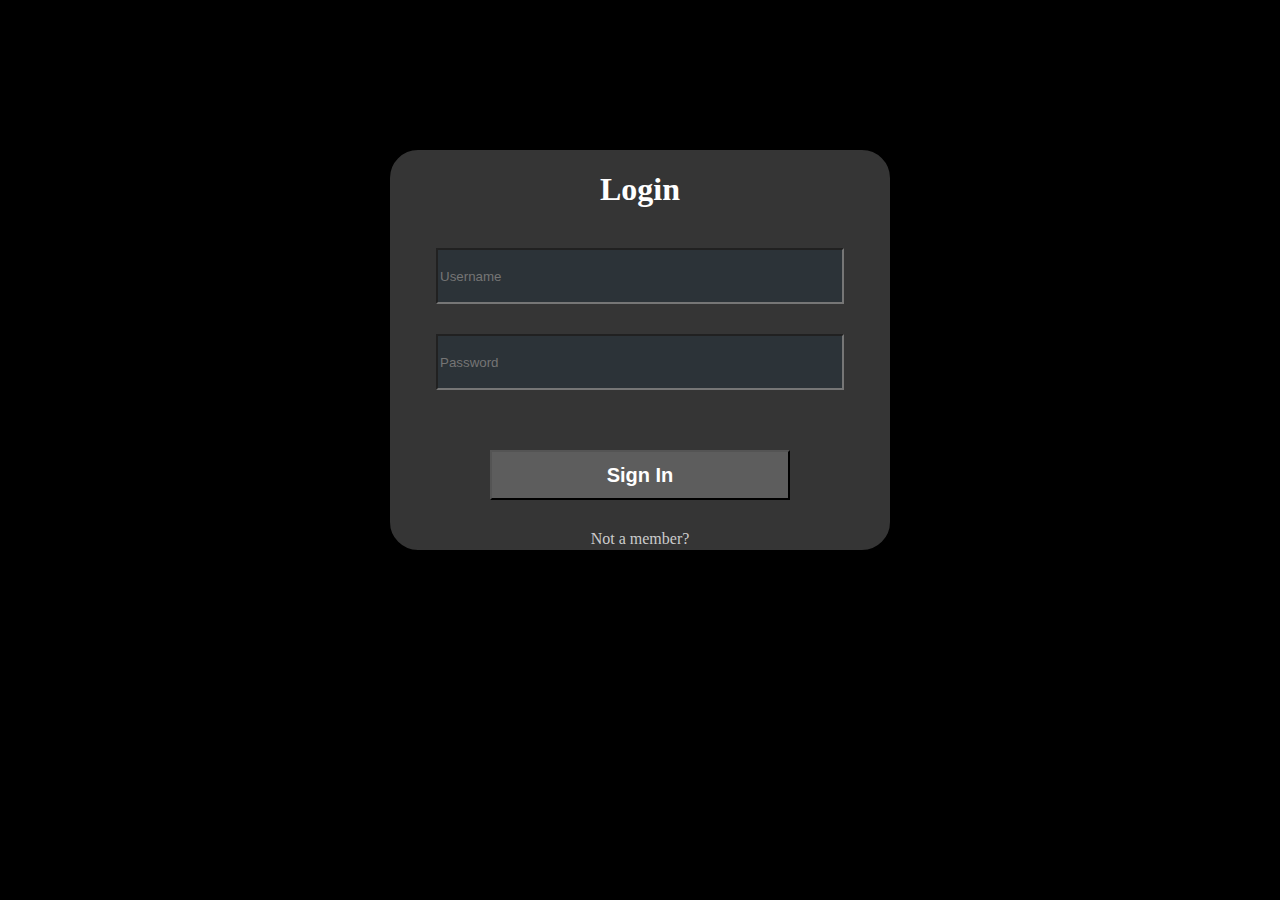
<file: login1/index.html>
<!DOCTYPE html>
<html lang="ko">
<head>
    <meta charset="UTF-8">
    <meta http-equiv="X-UA-Compatible" content="IE=edge">
    <meta name="viewport" content="width=device-width, initial-scale=1.0">
    <link rel="stylesheet" href="index.css">
    <title>Document</title>
</head>
<body>
    <section id="main">
        <div class="login-form">
            <form action="#" method="post">
                <h1>Login</h1>
                <div class="input-box">
                    <input type="text" placeholder="Username">
                    <input type="text" placeholder="Password">
                    <button type="button">Sign In</button>
                    <a href="#">Not a member?</a>
                </div>
            </form>
        </div>
    </section>
</body>
</html>
</file>
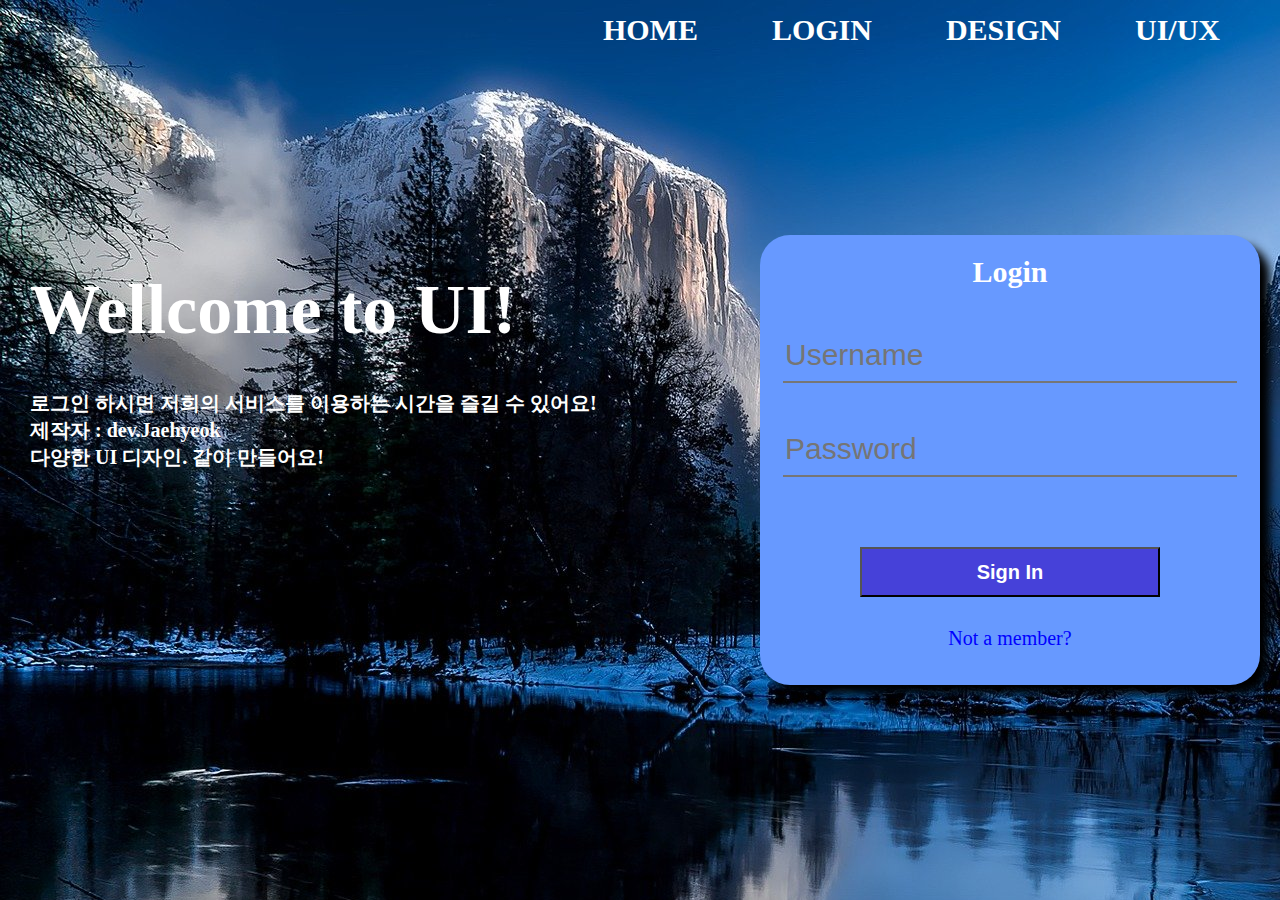
<file: login2/index.html>
<!DOCTYPE html>
<html lang="ko">
<head>
    <meta charset="UTF-8">
    <meta http-equiv="X-UA-Compatible" content="IE=edge">
    <meta name="viewport" content="width=device-width, initial-scale=1.0">
    <link rel="stylesheet" href="index.css">
    <title>Document</title>
</head>
<body>
    <header>
        <nav>
            <a href="#">HOME</a>
            <a href="#">LOGIN</a>
            <a href="#">DESIGN</a>
            <a href="#">UI/UX</a>
        </nav>
    </header>
    <section id="main">
        <div class="text-card">
            <div class="title">Wellcome to UI!</div>
            <p>로그인 하시면 저희의 서비스를 이용하는 시간을 즐길 수 있어요!<br>
               제작자 : dev.Jaehyeok<br>
               다양한 UI 디자인. 같이 만들어요!<br>
            </p>
        </div>
        <div class="login-form">
            <form action="#" method="post">
                <h1>Login</h1>
                <div class="input-box">
                    <input type="text" placeholder="Username">
                    <input type="text" placeholder="Password">
                    <button type="button">Sign In</button>
                    <a href="#">Not a member?</a>
                </div>
            </form>
        </div>
    </section>
</body>
</html>
</file>
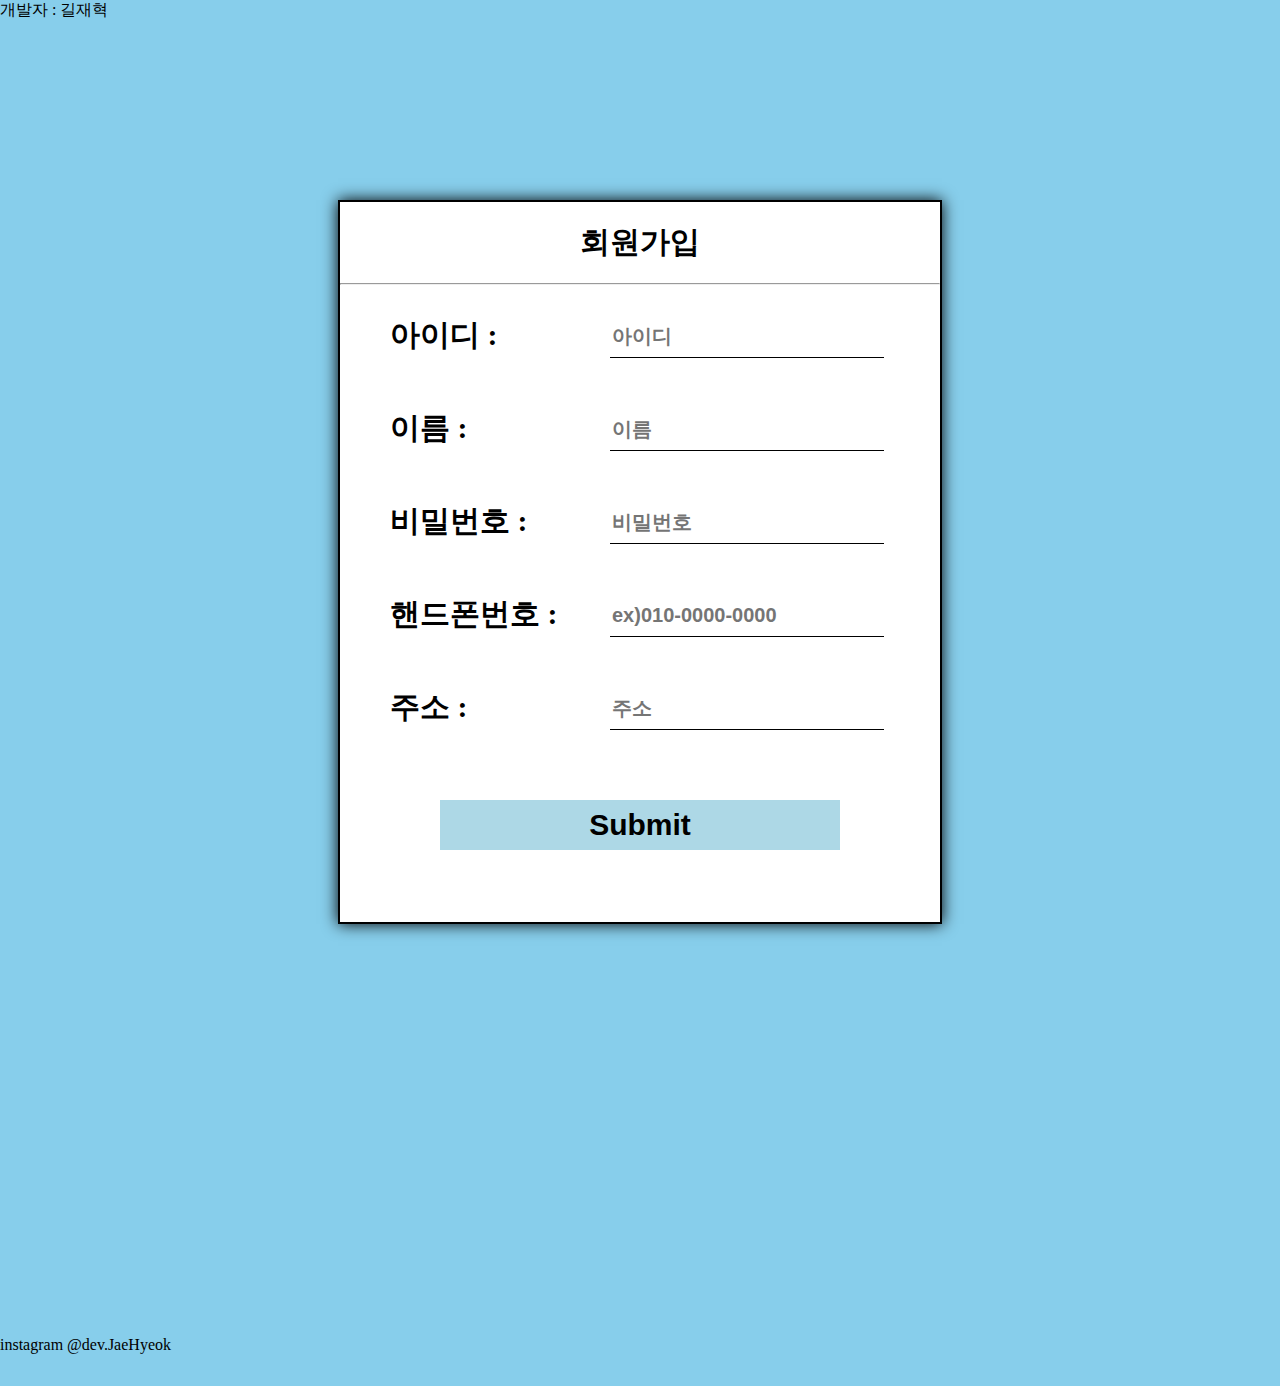
<file: member1/index.html>
<!DOCTYPE html>
<html lang="en">
<head>
    <meta charset="UTF-8">
    <meta http-equiv="X-UA-Compatible" content="IE=edge">
    <meta name="viewport" content="width=device-width, initial-scale=1.0">
    <title>회원가입 1</title>
    <link rel="stylesheet" href="./css/index.css">
</head>
<body>
    <header>
        개발자 : 길재혁
    </header>
    <section id="main">
        <div class="member_box">
            <h1>회원가입</h1>
            <hr>
            <form method="post" action="#">
                <div class="hint">아이디 :</div><input type="text" class="id" placeholder="아이디"/>
                <div class="hint">이름 :</div><input type="text" class="name" placeholder="이름"/>
                <div class="hint">비밀번호 :</div><input type="password" class="pw" placeholder="비밀번호"/>
                <div class="hint">핸드폰번호 :</div><input type="text" class="phone" placeholder="ex)010-0000-0000"/>
                <div class="hint">주소 :</div><input type="text" class="address" placeholder="주소"/>
                <div class="su">
                    <input type="submit"/>
                </div>
            </form>
        </div>
    </section>
    <footer>
        instagram @dev.JaeHyeok
    </footer>
</body>
</html>
</file>
<file: login1/index.css>
body {
    margin: 0;
    background-color: black;
}
#main {
    clear: both;
    width: 100%;
    height: 700px;
    display: flex;
    justify-content: center;
    align-items: center;
}
#main .login-form {
    margin-left: auto;
    margin-right: auto;
    background: #353535;
    width: 500px;
    height: 400px;
    border: solid 2px black;
    border-radius: 30px;
}
.login-form h1 {
    text-align: center;
    color: white;
    margin-bottom: 40px;
}
.login-form .input-box {
    display: flex;
    justify-content: center;
    align-items: center;
    flex-direction: column;
    align-content: space-between;
}
.login-form input {
    margin-bottom: 30px;
    width: 400px;
    height: 50px;
    background: #2c3338;
    color: white;
}
.login-form button {
    background: #5D5D5D;
    width: 300px;
    height: 50px;
    margin-top: 30px;
    font-size: 20px;
    font-weight: 700;
    color: white;
}
.login-form a {
    margin-top: 30px;
    text-align: center;
    text-decoration: none;
    color:#ccc;
}
.login-form a:hover {
    color:white;
}
</file>
<file: login2/index.css>
body {
    margin: 0;
    background:url('back.jpg');
}
header {
    height: 60px;
}
header nav {
    float: right;
}
header nav a {
    padding: 10px;
    margin-right: 50px;
    line-height: 60px;
    text-decoration: none;
    font-size: 30px;
    font-weight: 700;
    color: white;
}
header nav a:hover {
    background: black;
}
#main {
    clear: both;
    width: 100%;
    height: 800px;
    display: flex;
    justify-content: space-around;
    align-items: center;
}
#main .text-card {
    margin-left: auto;
    margin-right: auto;
    width: 700px;
    height: 400px;
    color: white;
}
.text-card .title {
    font-size: 70px;
    font-weight: 700;
    padding: 10px;
}
.text-card p {
    font-size: 20px;
    font-weight: 700;
    padding: 10px;
}
#main .login-form {
    margin-left: auto;
    margin-right: auto;
    background: #6799FF;
    width: 500px;
    height: 450px;
    border: 0px;
    border-radius: 30px;
    box-shadow: 10px 10px 10px black;
}
.login-form h1 {
    text-align: center;
    color: white;
    margin-bottom: 40px;
    font-size: 30px;
}
.login-form .input-box {
    display: flex;
    justify-content: center;
    align-items: center;
    flex-direction: column;
    align-content: space-between;
}
.login-form input {
    margin-bottom: 40px;
    width: 450px;
    height: 50px;
    font-size: 30px;
    color:white;
    background: #6799FF;
    border-left: none;
    border-right: none;
    border-top : none;
}
.login-form button {
    background: #4641D9;
    width: 300px;
    height: 50px;
    margin-top: 30px;
    font-size: 20px;
    font-weight: 700;
    color: white;
    cursor: pointer;
}
.login-form a {
    margin-top: 30px;
    text-align: center;
    text-decoration: none;
    font-size: 20px;
    color:blue;
}
.login-form a:hover {
    color:white;
}
</file>
<file: member1/css/index.css>
@charset "UTF-8";
body {
    margin: 0;
    padding : 0;
    background: skyblue;
}
header {
    width: 100%;
    height: 50px;
}
#main {
    width: 100%;
    height: 1136px;
    text-align: center;
}
#main h1 {
    font-size: 30px;
    font-weight: 700;
}
#main hr {
    margin-bottom: 30px;
}
#main .member_box {
    width: 600px;
    height: 720px;
    background: white;
    border: 2px solid black;
    margin-top: 150px;
    margin-left: auto;
    margin-right: auto;
    box-shadow: 0px 0px 15px black;
}
#main .member_box .hint {
    width: 220px;
    float: left;
    font-size: 30px;
    font-weight: 700;
    text-align: left;
    margin-left: 50px;
}
#main .member_box .su {
    clear: both;
    width: 500px;
    margin-left: auto;
    margin-right: auto;
}
input[type="text"] {
    width: 270px;
    height: 40px;
    margin-bottom: 50px;
    border: 0px;
    border-bottom: solid 1px black;
    font-size: 20px;
    font-weight: 700;
    float: left;
}
input[type="password"] {
    width: 270px;
    height: 40px;
    margin-bottom: 50px;
    border: 0px;
    border-bottom: solid 1px black;
    font-size: 20px;
    font-weight: 700;
    float: left;
}
input[type="submit"] {
    width: 400px;
    height: 50px;
    border: 0px;
    margin-top: 20px;
    font-size: 30px;
    font-weight: 700;
    text-align: center;
    background:lightblue;
    cursor: pointer;
}
input[type="submit"]:hover {
    background-color:skyblue;
}
footer {
    width: 100%;
    height: 50px;
}
</file>
